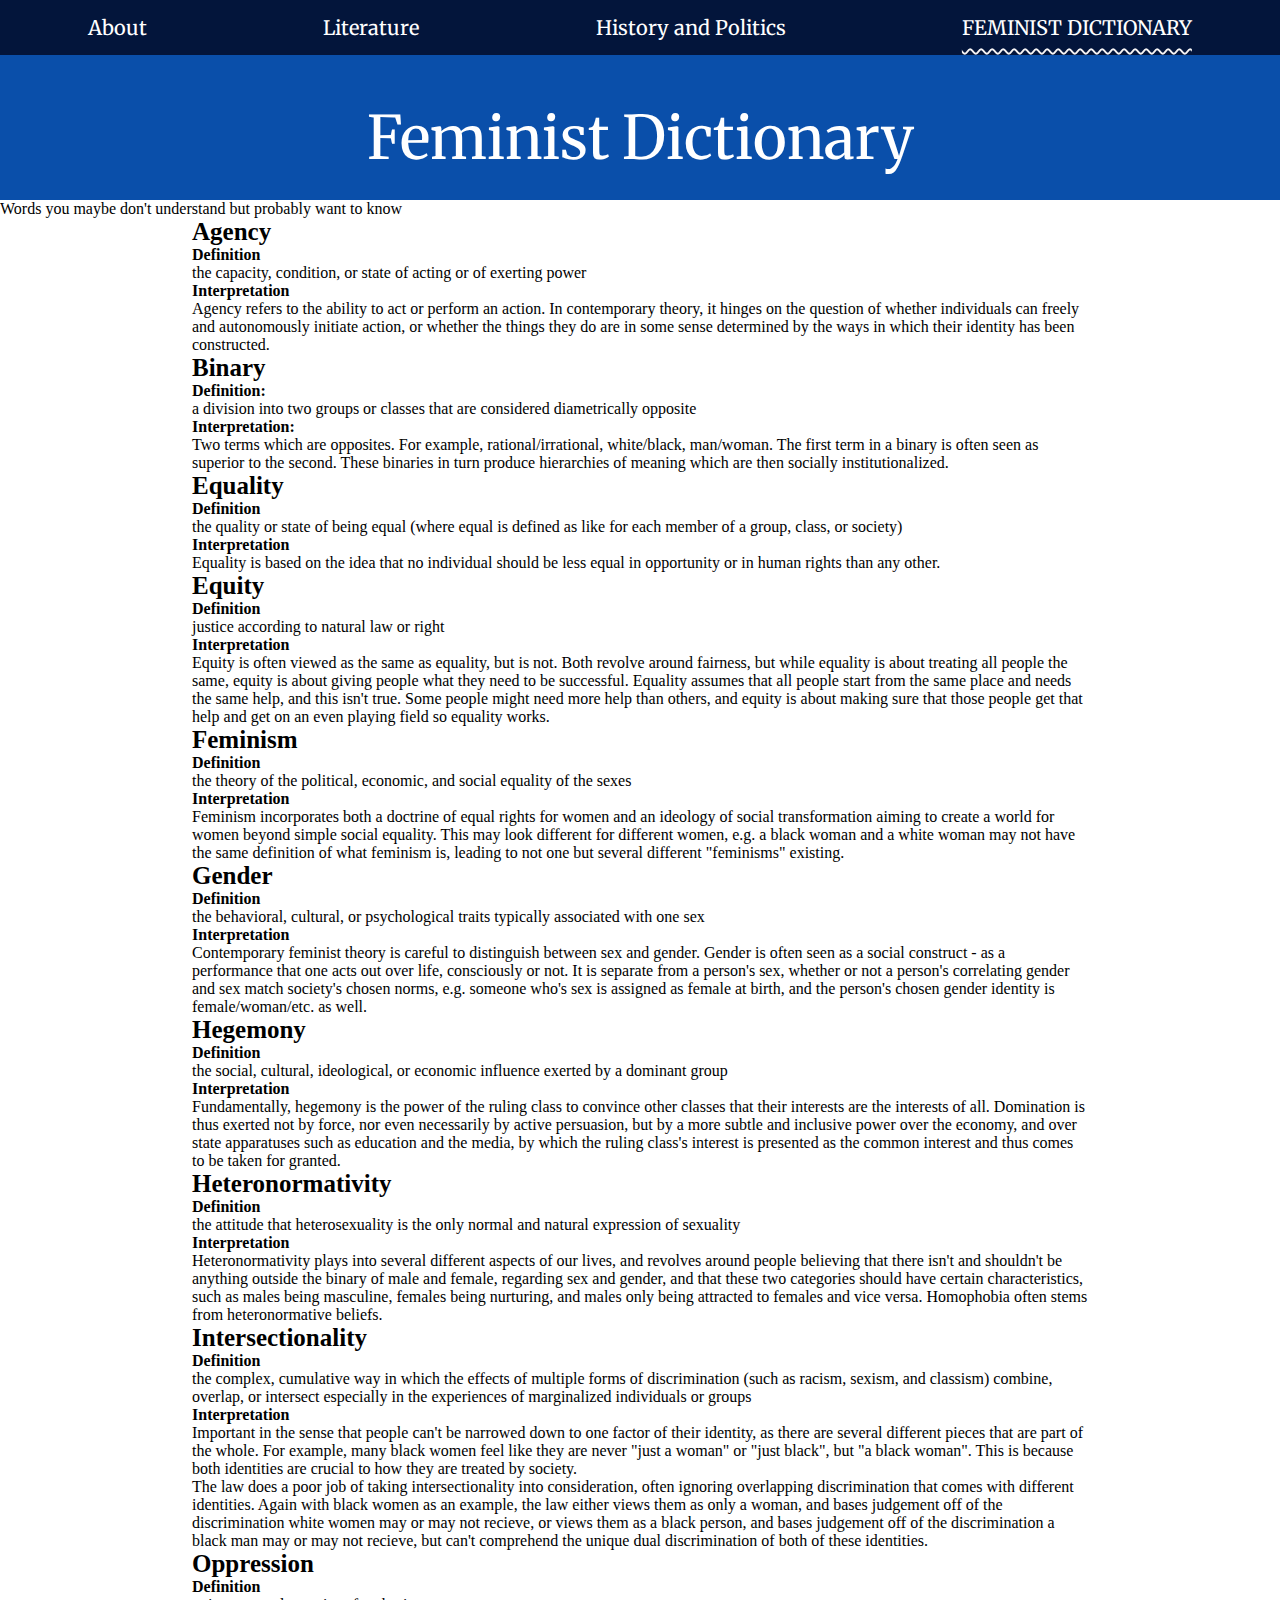
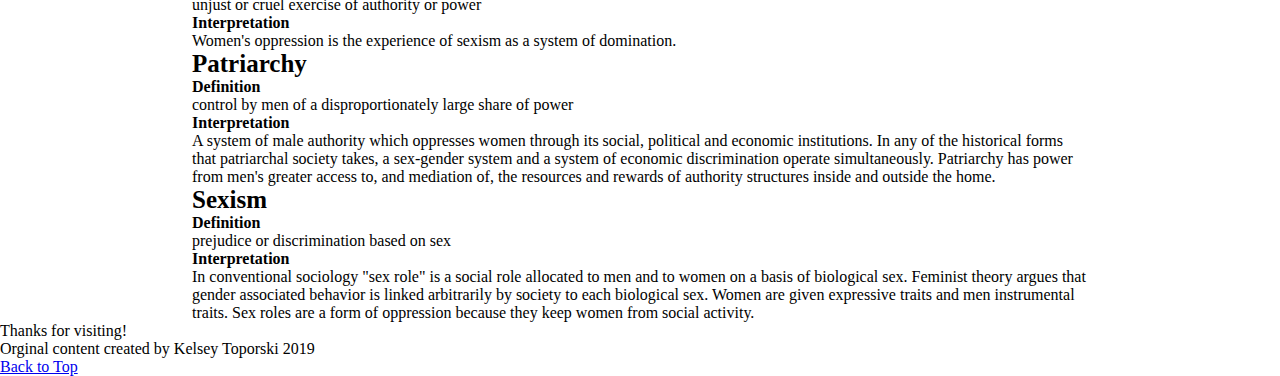
<file: femdict.html>
<!DOCTYPE html>
<html lang="en">
<head>
  <meta charset="UTF-8">

  <meta name="viewport" content="width=device-width, initial-scale=1.0">

  <!-- connects to the stylesheets -->
  <link rel="stylesheet" href="css/reset.css">
  <link rel="stylesheet" href="css/style_femdict.css">
  <link href='https://fonts.googleapis.com/css?family=Anton' rel='stylesheet'>
  <link rel="preconnect" href="https://fonts.googleapis.com">
  <link rel="preconnect" href="https://fonts.gstatic.com" crossorigin>
  <link href="https://fonts.googleapis.com/css2?family=Merriweather&display=swap" rel="stylesheet">


  <!-- connect to a Google font -->  
  <!-- connect to a Font Aweseom font -->
  <!-- connect to a favicon -->

  <title>Women's Web - Dictionary</title>
</head>

<body>
  <header>
    <nav>
        <ul>
          <li><a href="index.html">About</a></li>
          <li><a href="literature.html">Literature</a></li>
          <li><a href="history.html">History and Politics</a></li>
          <li><a class = "current" href="femdict.html">Feminist Dictionary</a></li>
        </ul>
    </nav>
      <!-- definitions from meriam webster -->
      <!-- interpretations from
            The Dictionary of Feminist Theory - Maggie Humm,
            Key Concepts In Post-Colonial Studies - Ashcroft, Bill, Gareth Griffiths, and Helen Tiffin,
            or myself -->
      <!-- interpretation of equity from https://everydayfeminism.com/2014/09/equality-is-not-enough/ -->

    <h1>Feminist Dictionary</h1>
    Words you maybe don't understand but probably want to know

  </header>

  <main>
  

      <!-- definitions from meriam webster -->
      <!-- interpretations from
            The Dictionary of Feminist Theory - Maggie Humm,
            Key Concepts In Post-Colonial Studies - Ashcroft, Bill, Gareth Griffiths, and Helen Tiffin,
            or myself -->
      <!-- interpretation of equity from https://everydayfeminism.com/2014/09/equality-is-not-enough/ -->
      <div>
      <dl>
        <dt>Agency</dt>
        <dd>Definition
          <p>
            the capacity, condition, or state of acting or of exerting power
          </p>
        <dd>Interpretation
          <p>
            Agency refers to the ability to act or perform an action. In contemporary theory, it hinges on the question of whether individuals can freely and autonomously initiate action, or whether the things they do are in some sense determined by the ways in which their identity has been constructed.
          </p>

        
        <dt>Binary</dt>
        <dd>Definition:
          <p>
            a division into two groups or classes that are considered diametrically opposite
          </p></dd>
        <dd>Interpretation:
          <p>
            Two terms which are opposites. For example, rational/irrational, white/black, man/woman. The first term in a binary is often seen as superior to the second. These binaries in turn produce hierarchies of meaning which are then socially institutionalized.
          </p></dd>
        
          
        <dt>Equality</dt>
        <dd>Definition
          <p>
            the quality or state of being equal (where equal is defined as like for each member of a group, class, or society)
          </p></dd>
        <dd>Interpretation
          <p>
            Equality is based on the idea that no individual should be less equal in opportunity or in human rights than any other.
          </p></dd>
        
          
        <dt>Equity</dt>
        <dd>Definition
          <p>
            justice according to natural law or right
          </p></dd>
        <dd>Interpretation
          <p>
            Equity is often viewed as the same as equality, but is not. Both revolve around fairness, but while equality is about treating all people the same, equity is about giving people what they need to be successful. Equality assumes that all people start from the same place and needs the same help, and this isn't true. Some people might need more help than others, and equity is about making sure that those people get that help and get on an even playing field so equality works.
          </p></dd>
        
          
        <dt>Feminism</dt>
        <dd>Definition
          <p>
            the theory of the political, economic, and social equality of the sexes
          </p></dd>
        <dd>Interpretation
          <p>
            Feminism incorporates both a doctrine of equal rights for women and an ideology of social transformation aiming to create a world for women beyond simple social equality. This may look different for different women, e.g. a black woman and a white woman may not have the same definition of what feminism is, leading to not one but several different "feminisms" existing.
          </p></dd>
       
          
        <dt>Gender</dt>
        <dd>Definition
          <p>
            the behavioral, cultural, or psychological traits typically associated with one sex
          </p></dd>
        <dd>Interpretation
          <p>
            Contemporary feminist theory is careful to distinguish between sex and gender. Gender is often seen as a social construct - as a performance that one acts out over life, consciously or not. It is separate from a person's sex, whether or not a person's correlating gender and sex match society's chosen norms, e.g. someone who's sex is assigned as female at birth, and the person's chosen gender identity is female/woman/etc. as well.
          </p></dd>
        
          
        <dt>Hegemony</dt>
        <dd>Definition
          <p>
            the social, cultural, ideological, or economic influence exerted by a dominant group
          </p></dd>
        <dd>Interpretation
          <p>
            Fundamentally, hegemony is the power of the ruling class to convince other classes that their interests are the interests of all.  Domination is thus exerted not by force, nor even necessarily by active persuasion, but by a more subtle and inclusive power over the economy, and over state apparatuses such as education and the media, by which the ruling class's interest is presented as the common interest and thus comes to be taken for granted.
          </p></dd>
       
          
        <dt>Heteronormativity</dt>
        <dd>Definition
          <p>
            the attitude that heterosexuality is the only normal and natural expression of sexuality
          </p></dd>
        <dd>Interpretation
          <p>
            Heteronormativity plays into several different aspects of our lives, and revolves around people believing that there isn't and shouldn't be anything outside the binary of male and female, regarding sex and gender, and that these two categories should have certain characteristics, such as males being masculine, females being nurturing, and males only being attracted to females and vice versa. Homophobia often stems from heteronormative beliefs.
          </p></dd>
        
          
        <dt>Intersectionality</dt>
        <dd>Definition
          <p>
            the complex, cumulative way in which the effects of multiple forms of discrimination (such as racism, sexism, and classism) combine, overlap, or intersect especially in the experiences of marginalized individuals or groups
          </p></dd>
        <dd>Interpretation
          <p>
            Important in the sense that people can't be narrowed down to one factor of their identity, as there are several different pieces that are part of the whole. For example, many black women feel like they are never "just a woman" or "just black", but "a black woman". This is because both identities are crucial to how they are treated by society.
          </p>
          <p>
            The law does a poor job of taking intersectionality into consideration, often ignoring overlapping discrimination that comes with different identities. Again with black women as an example, the law either views them as only a woman, and bases judgement off of the discrimination white women may or may not recieve, or views them as a black person, and bases judgement off of the discrimination a black man may or may not recieve, but can't comprehend the unique dual discrimination of both of these identities.
          </p></dd>
           
          
        <dt>Oppression</dt>
        <dd>Definition
          <p>
            unjust or cruel exercise of authority or power
          </p></dd>
        <dd>Interpretation
          <p>
            Women's oppression is the experience of sexism as a system of domination.
          </p></dd>
       
          
        <dt>Patriarchy</dt>
        <dd>Definition
          <p>
            control by men of a disproportionately large share of power
          </p></dd>
        <dd>Interpretation
          <p>
            A system of male authority which oppresses women through its social, political and economic institutions. In any of the historical forms that patriarchal society takes, a sex-gender system and a system of economic discrimination operate simultaneously. Patriarchy has power from men's greater access to, and mediation of, the resources and rewards of authority structures inside and outside the home.
          </p></dd>
             
          
        <dt>Sexism</dt>
        <dd>Definition
          <p>
            prejudice or discrimination based on sex
          </p></dd>
        <dd>Interpretation
          <p>
            In conventional sociology "sex role" is a social role allocated to men and to women on a basis of biological sex. Feminist theory argues that gender associated behavior is linked arbitrarily by society to each biological sex. Women are given expressive traits and men instrumental traits. Sex roles are a form of oppression because they keep women from social activity.
          </p></dd>
      </dl>
    </div>

    </main>

    <footer>
      <p class="thanks">
        Thanks for visiting! <i class="far fa-grin"></i>
      </p>
      <p>Orginal content created by Kelsey Toporski 2019</p>

      <a href="#top" class="tops">Back to Top</a>
    </footer>

</body>
</html>
</file>
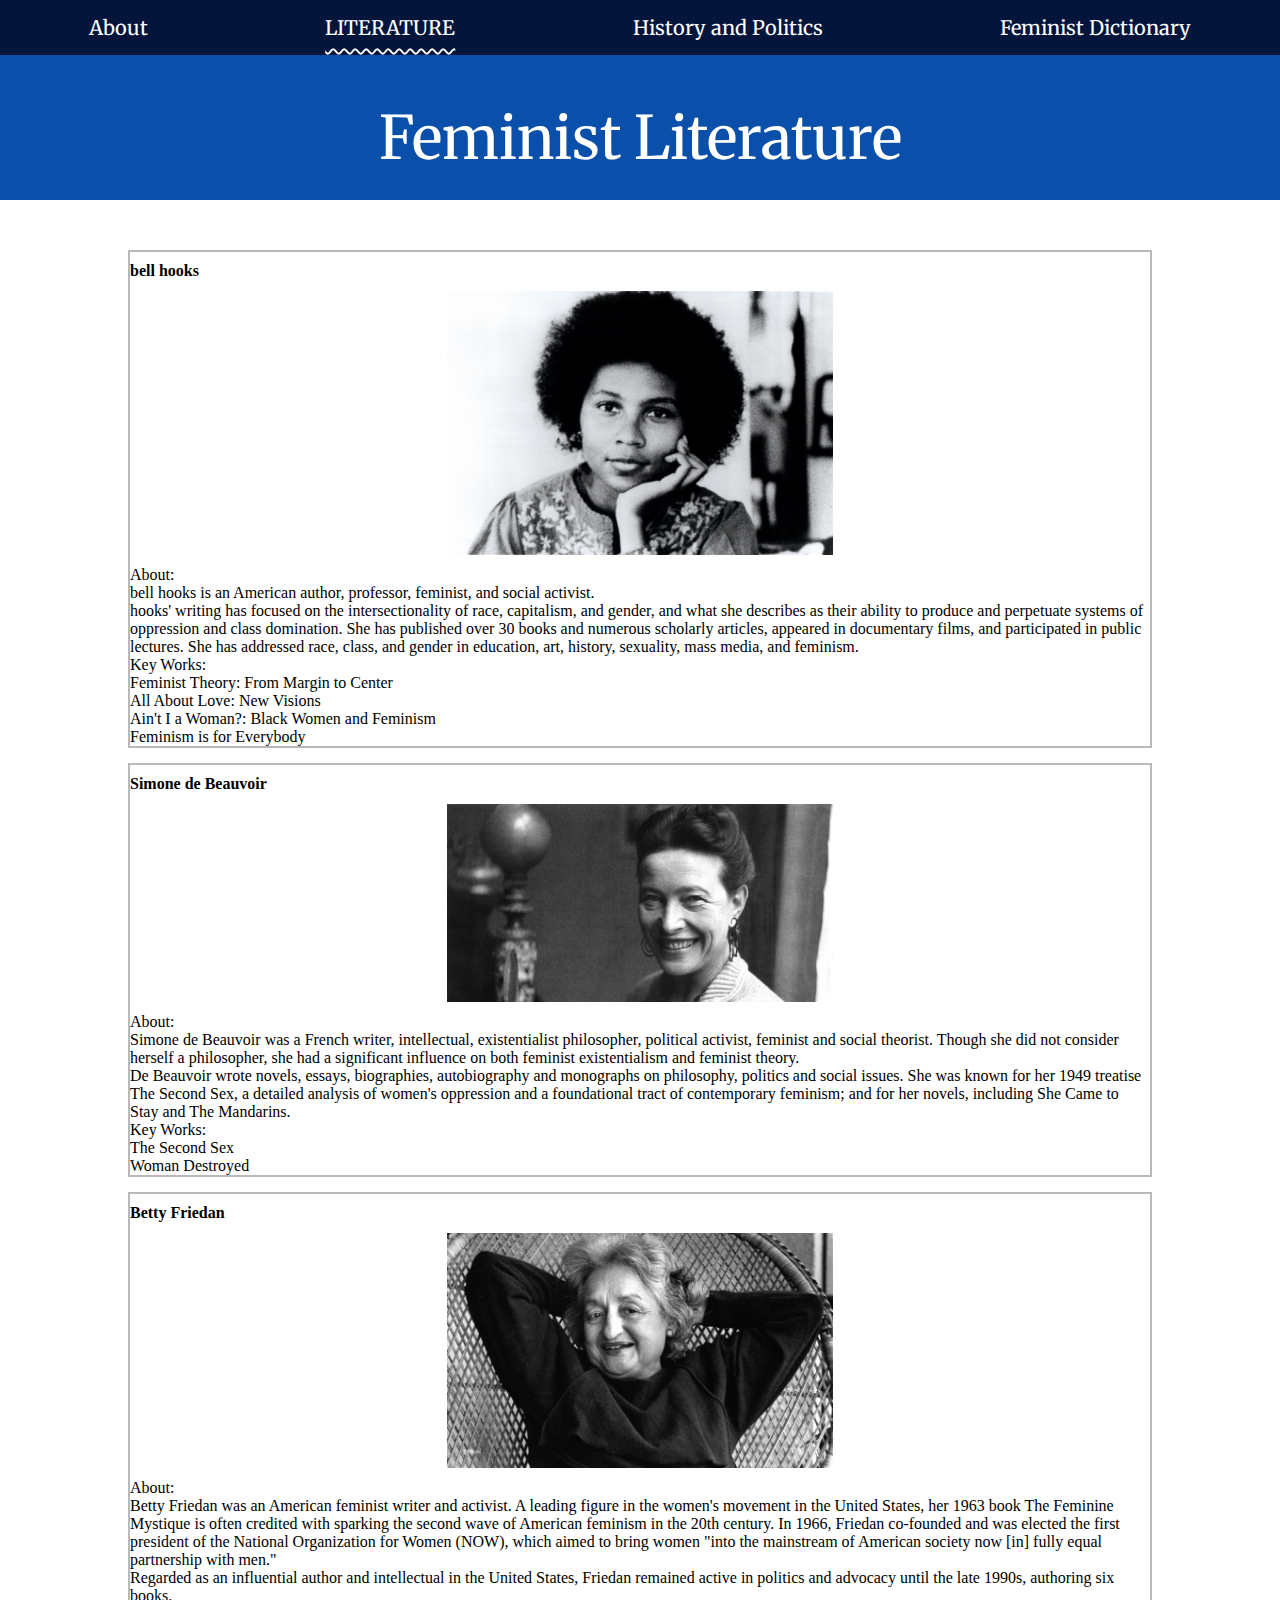
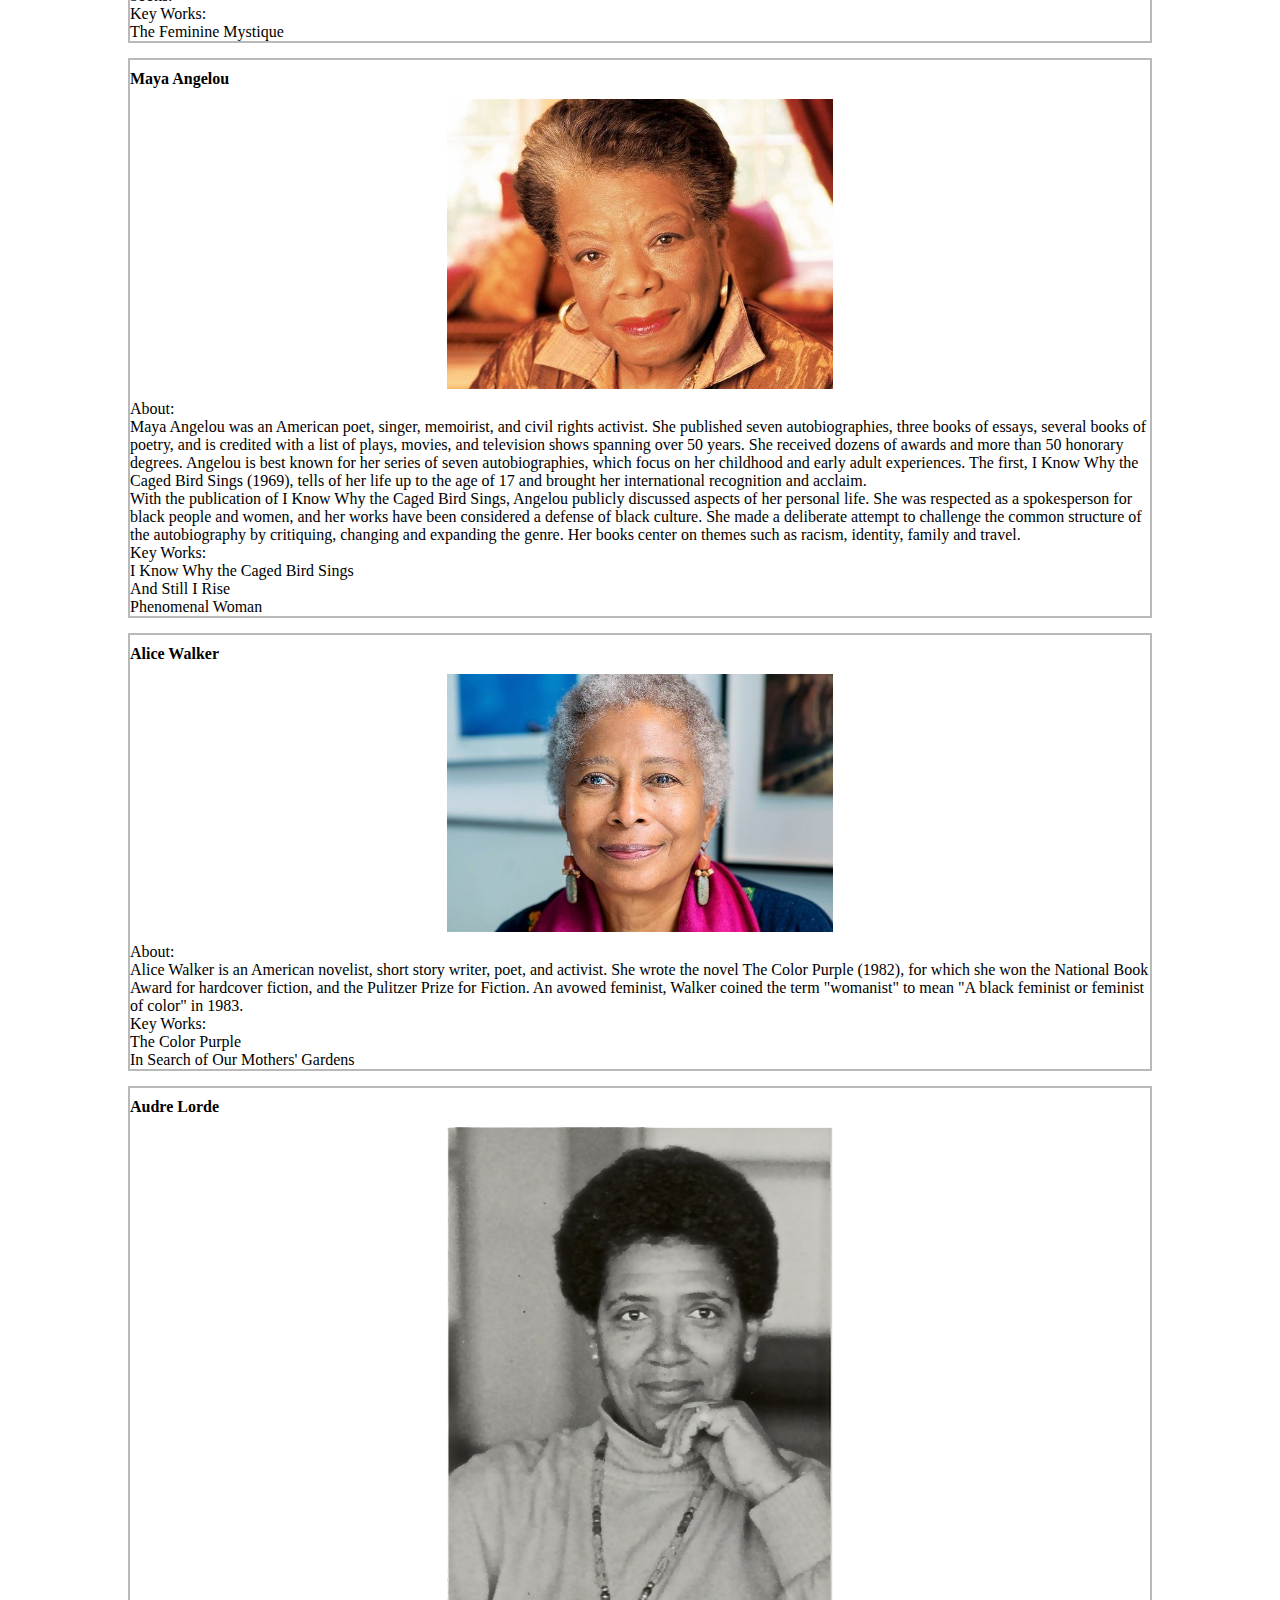
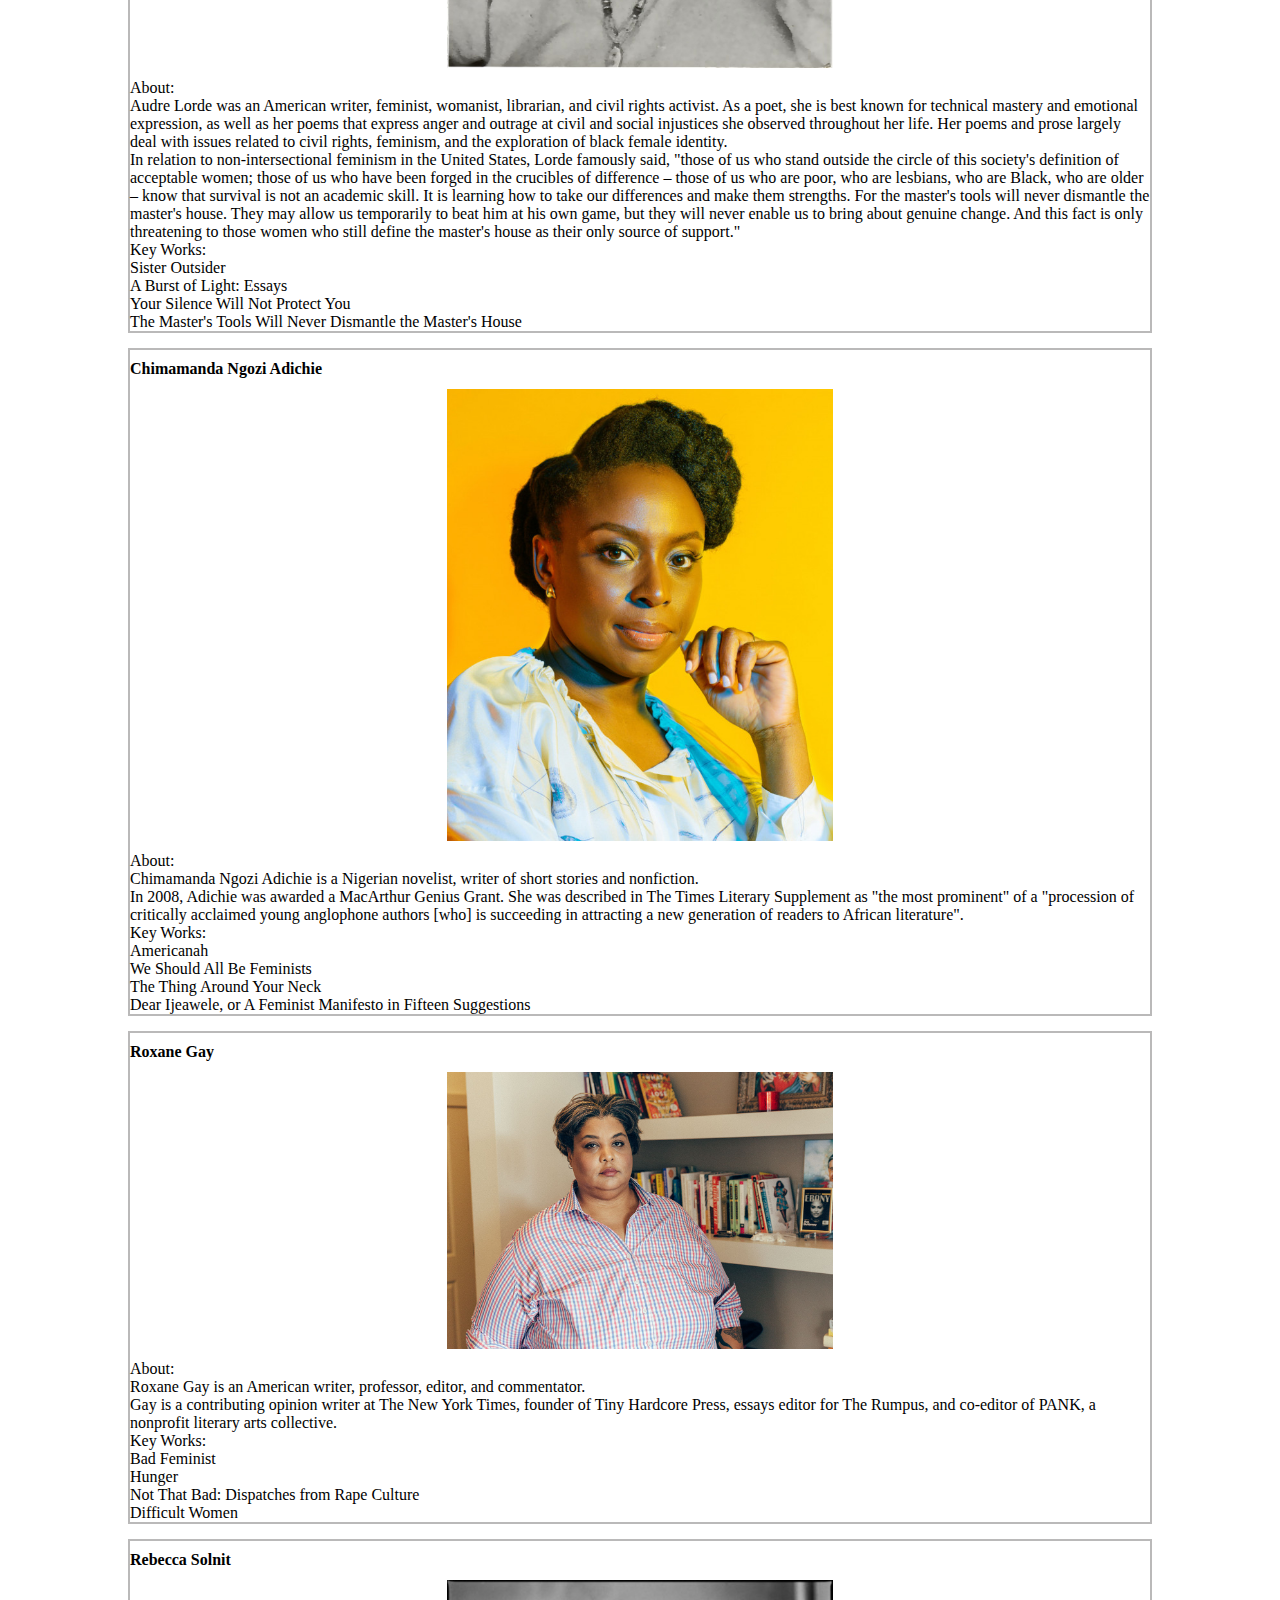
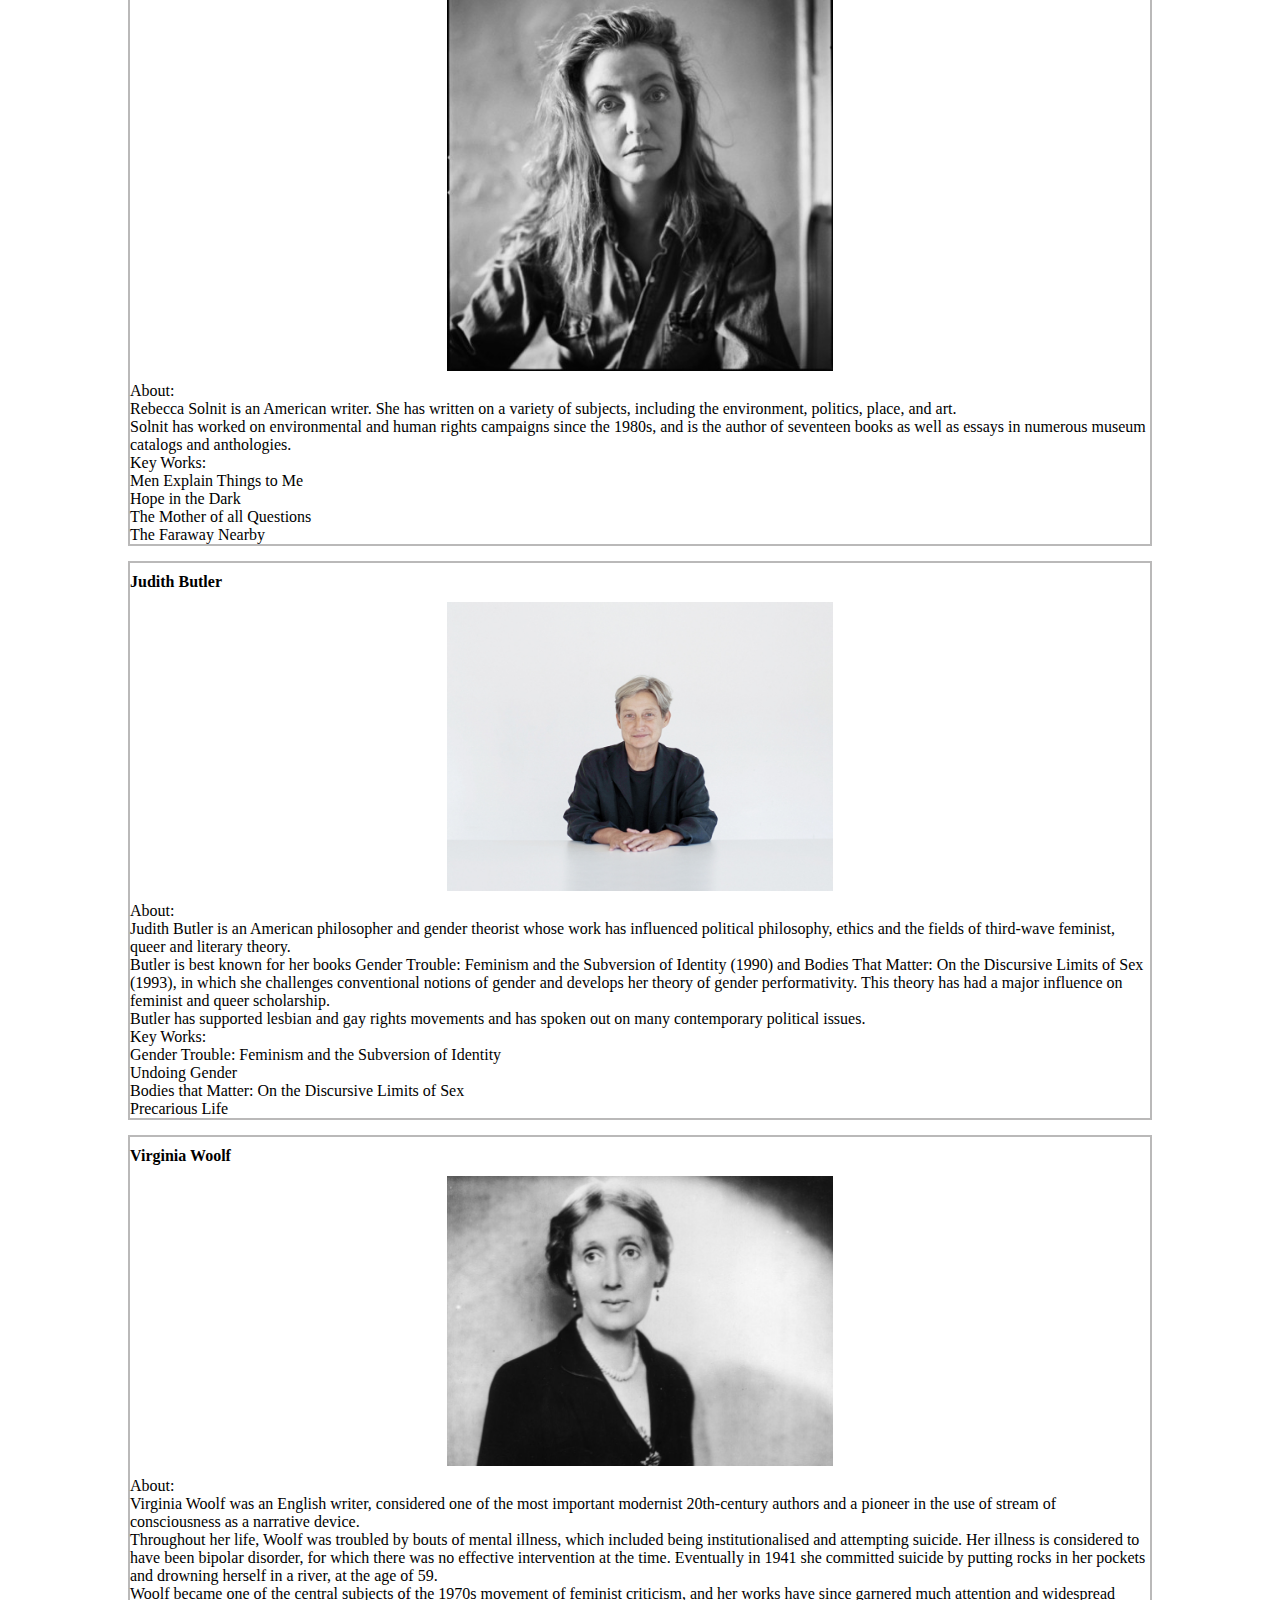
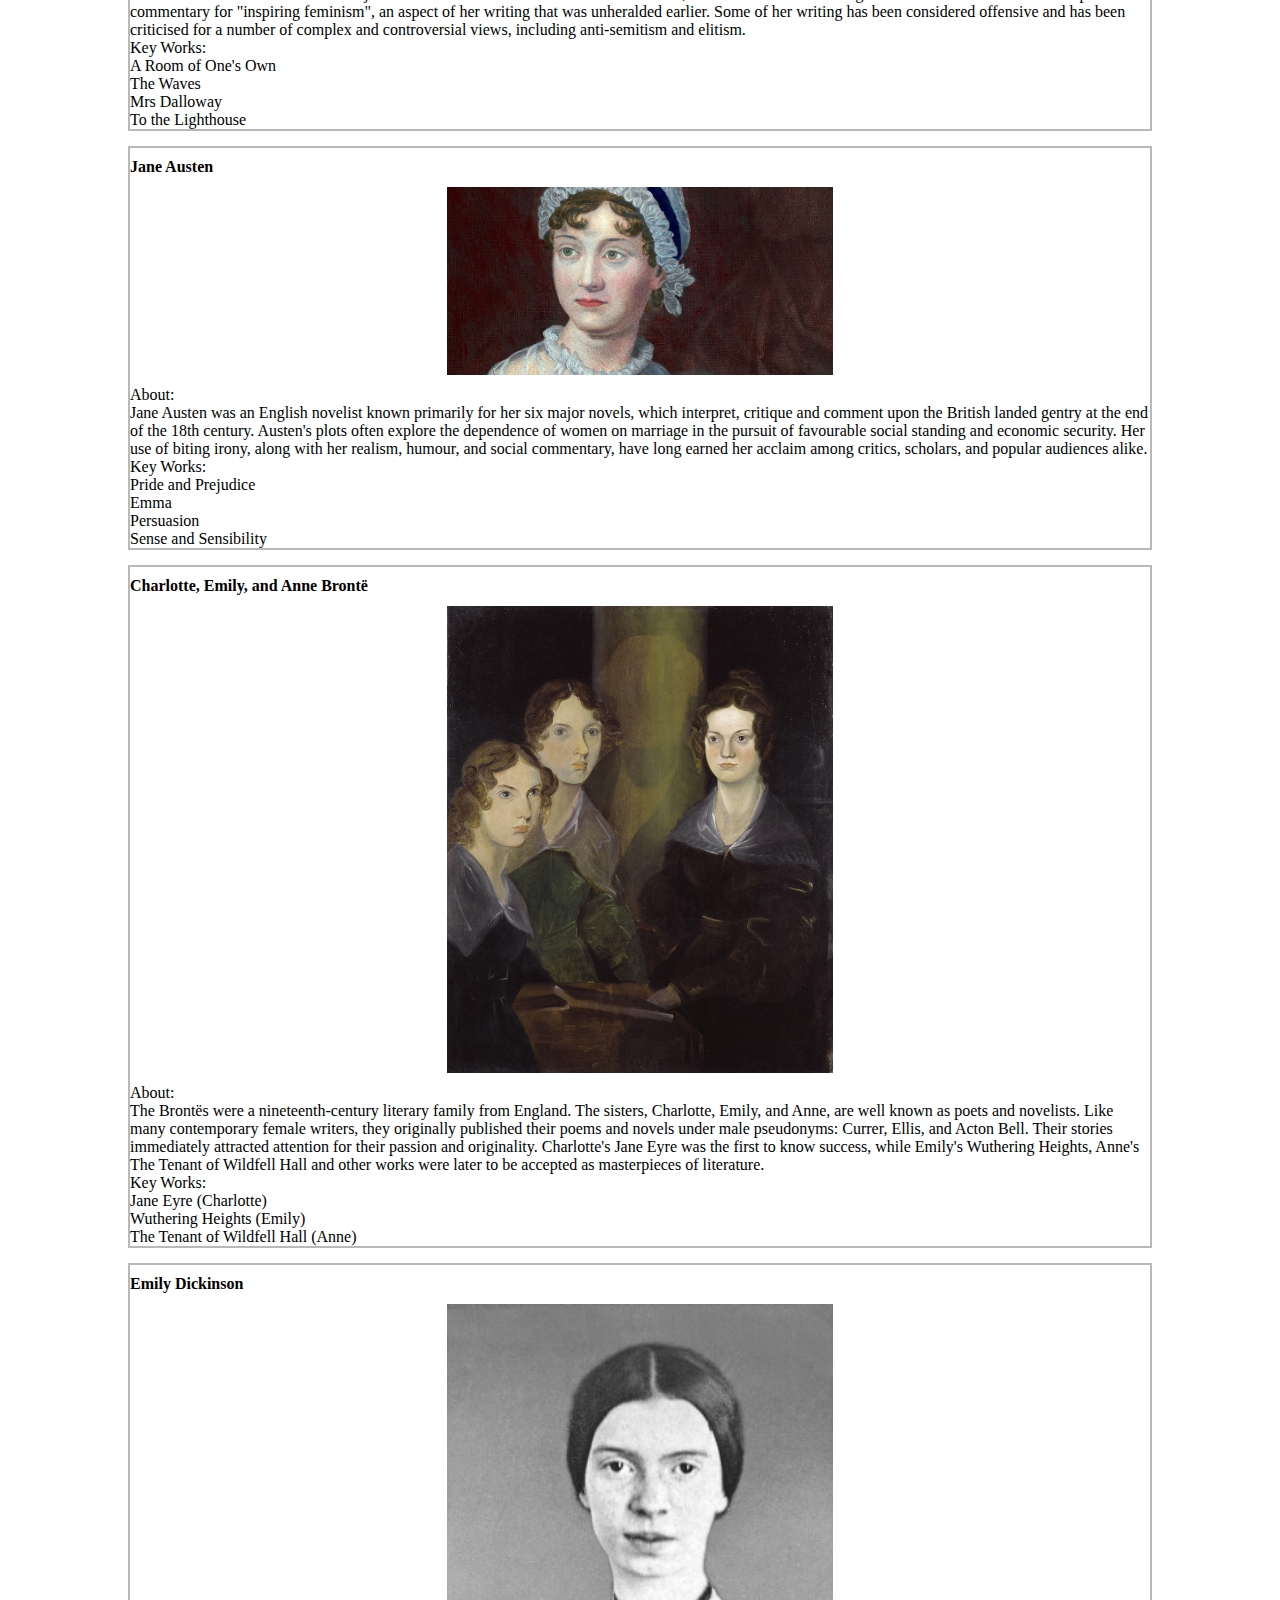
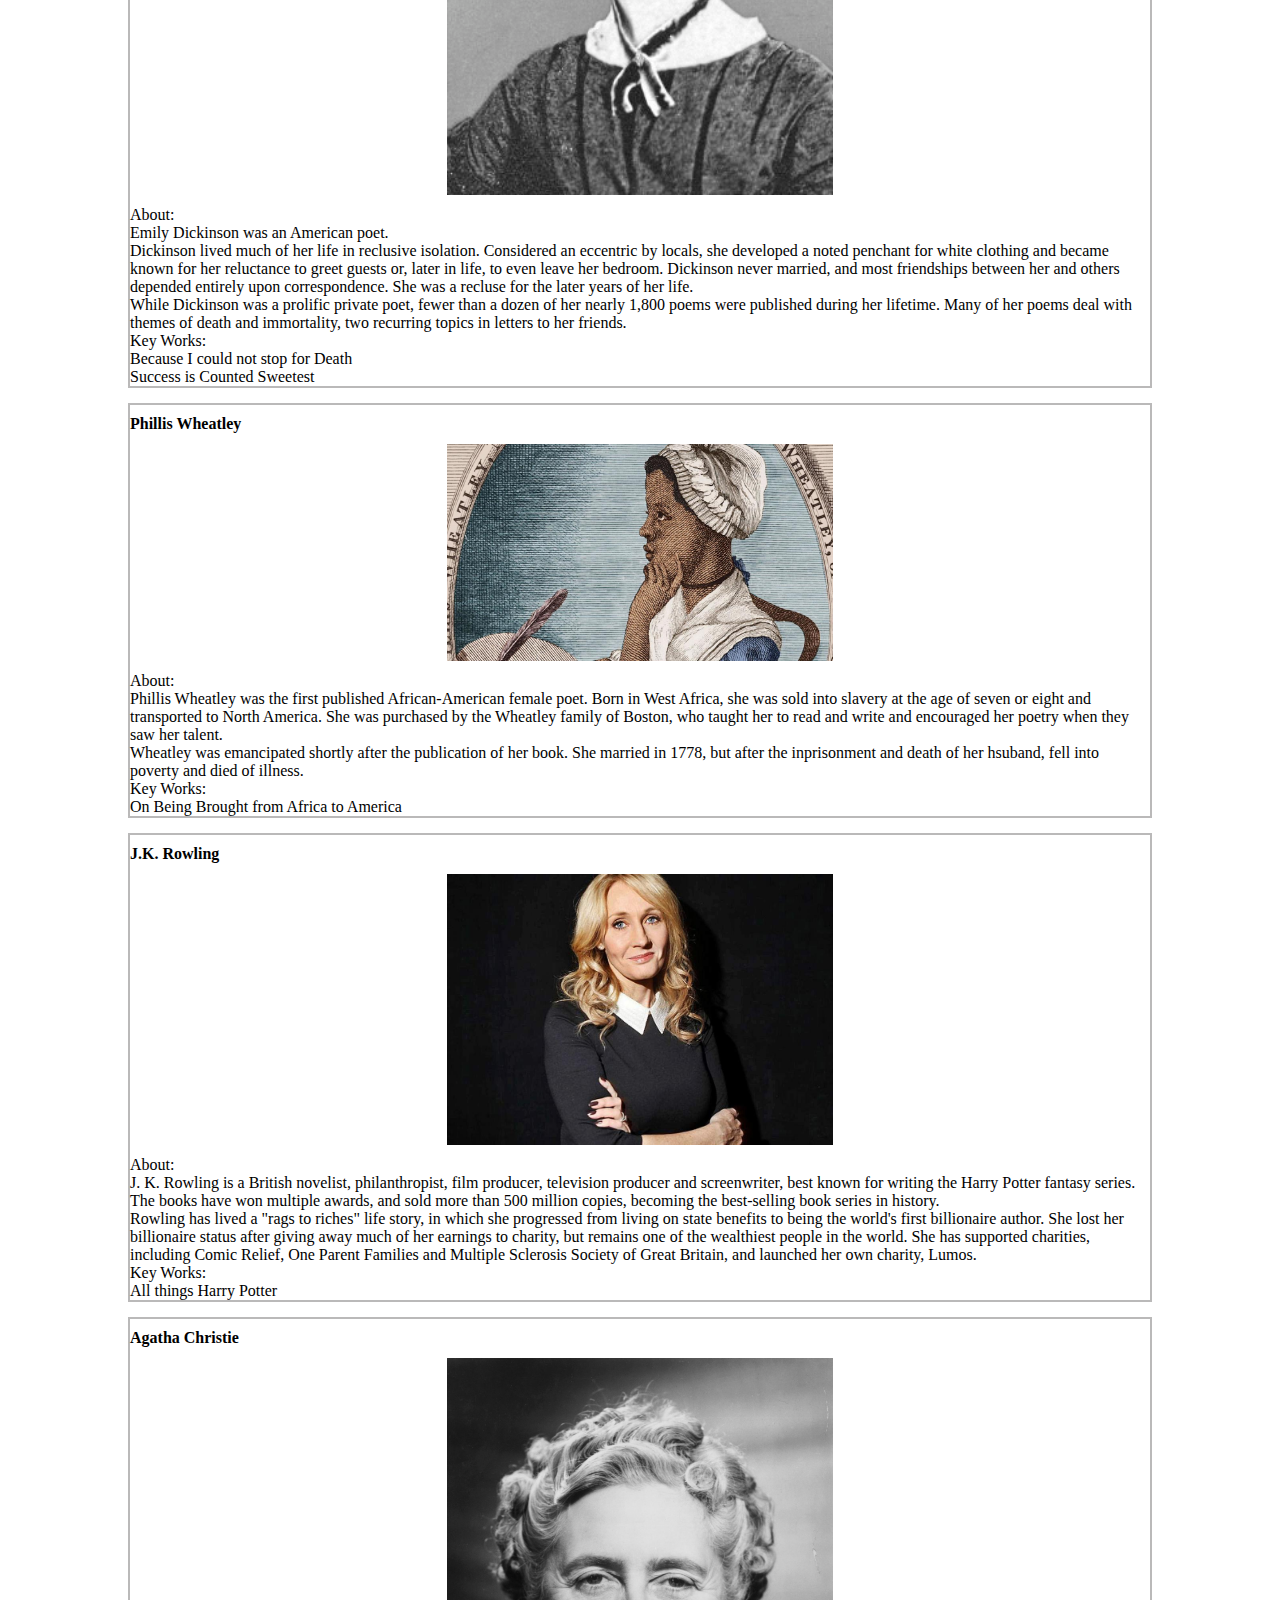
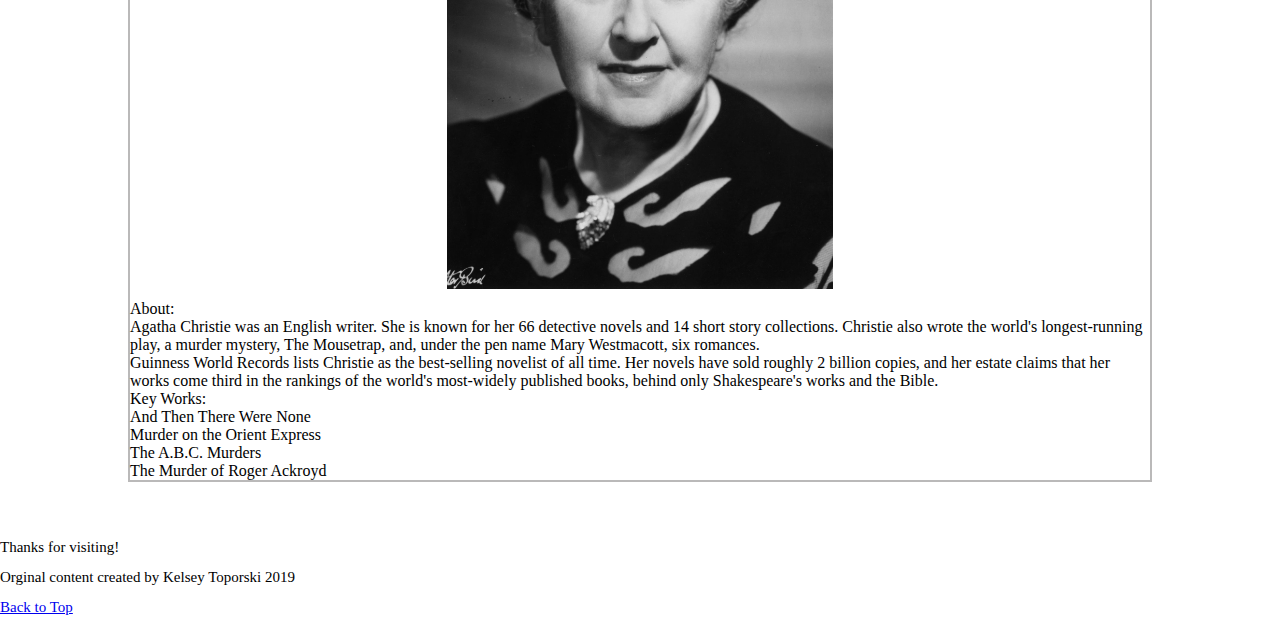
<file: literature.html>
<!DOCTYPE html>
<html lang="en">
<head>
  <meta charset="UTF-8">

  <meta name="viewport" content="width=device-width, initial-scale=1.0">

  <!-- connects to the stylesheets -->
  <link rel="stylesheet" href="css/reset.css">
  <link rel="stylesheet" href="css/style_literature.css">
  <link href='https://fonts.googleapis.com/css?family=Anton' rel='stylesheet'>
  <link rel="preconnect" href="https://fonts.googleapis.com">
  <link rel="preconnect" href="https://fonts.gstatic.com" crossorigin>
  <link href="https://fonts.googleapis.com/css2?family=Merriweather&display=swap" rel="stylesheet">


  <!-- connect to a Google font -->  
  <!-- connect to a Font Aweseom font -->
  <!-- connect to a favicon -->

  <title>Women's Web - Literature</title>
</head>

<body>
  <header>
    <nav>
        <ul>
          <li><a href="index.html">About</a></li>
          <li><a class = "current" href="literature.html">Literature</a></li>
          <li><a href="history.html">History and Politics</a></li>
          <li><a href="femdict.html">Feminist Dictionary</a></li>
        </ul>
    </nav>
      <!-- definitions from meriam webster -->
      <!-- interpretations from
            The Dictionary of Feminist Theory - Maggie Humm,
            Key Concepts In Post-Colonial Studies - Ashcroft, Bill, Gareth Griffiths, and Helen Tiffin,
            or myself -->
      <!-- interpretation of equity from https://everydayfeminism.com/2014/09/equality-is-not-enough/ -->

    <h1>Feminist Literature</h1>
  </header>

  <main>
      <div class="grid">
      <div>
      <h2>bell hooks</h2>
      <img src="images/bell_hooks.jpg"  width="200" alt="Image of bell hooks">
      About:
        <p>
          bell hooks is an American author, professor, feminist, and social activist.
        </p>
        <p>
          hooks' writing has focused on the intersectionality of race, capitalism, and gender, and what she describes as their ability to produce and perpetuate systems of oppression and class domination. She has published over 30 books and numerous scholarly articles, appeared in documentary films, and participated in public lectures. She has addressed race, class, and gender in education, art, history, sexuality, mass media, and feminism.
        </p>
      Key Works:
        <ul>
          <li>Feminist Theory: From Margin to Center</li>
          <li>All About Love: New Visions</li>
          <li>Ain't I a Woman?: Black Women and Feminism</li>
          <li>Feminism is for Everybody</li>
        </ul>
      </div>

      <div>
      <h2>Simone de Beauvoir</h2>
      <img src="images/simone_db.jpg"  width="200" alt="Image of Simone de Beauvoir">
      About:
        <p>
          Simone de Beauvoir was a French writer, intellectual, existentialist philosopher, political activist, feminist and social theorist. Though she did not consider herself a philosopher, she had a significant influence on both feminist existentialism and feminist theory.
        </p>
        <p>
          De Beauvoir wrote novels, essays, biographies, autobiography and monographs on philosophy, politics and social issues. She was known for her 1949 treatise The Second Sex, a detailed analysis of women's oppression and a foundational tract of contemporary feminism; and for her novels, including She Came to Stay and The Mandarins.
        </p>
      Key Works:
        <ul>
          <li>The Second Sex</li>
          <li>Woman Destroyed</li>
        </ul>
      </div>

      <div>
      <h2>Betty Friedan</h2>
      <img src="images/betty_friedan.jpg"  width="200" alt="Image of Betty Friedan">
      About:
        <p>
          Betty Friedan was an American feminist writer and activist. A leading figure in the women's movement in the United States, her 1963 book The Feminine Mystique is often credited with sparking the second wave of American feminism in the 20th century. In 1966, Friedan co-founded and was elected the first president of the National Organization for Women (NOW), which aimed to bring women "into the mainstream of American society now [in] fully equal partnership with men."
        </p>
        <p>
          Regarded as an influential author and intellectual in the United States, Friedan remained active in politics and advocacy until the late 1990s, authoring six books.
        </p>
      Key Works:
        <ul>
          <li>The Feminine Mystique</li>
        </ul>
      </div>

      <div>
      <h2>Maya Angelou</h2>
      <img src="images/maya_angelou.jpg"  width="200" alt="Image of Maya Angelou">
      About:
        <p>
          Maya Angelou was an American poet, singer, memoirist, and civil rights activist. She published seven autobiographies, three books of essays, several books of poetry, and is credited with a list of plays, movies, and television shows spanning over 50 years. She received dozens of awards and more than 50 honorary degrees. Angelou is best known for her series of seven autobiographies, which focus on her childhood and early adult experiences. The first, I Know Why the Caged Bird Sings (1969), tells of her life up to the age of 17 and brought her international recognition and acclaim.
        </p>
        <p>
          With the publication of I Know Why the Caged Bird Sings, Angelou publicly discussed aspects of her personal life. She was respected as a spokesperson for black people and women, and her works have been considered a defense of black culture. She made a deliberate attempt to challenge the common structure of the autobiography by critiquing, changing and expanding the genre. Her books center on themes such as racism, identity, family and travel.
        </p>
      Key Works:
        <ul>
          <li>I Know Why the Caged Bird Sings</li>
          <li>And Still I Rise</li>
          <li>Phenomenal Woman</li>
        </ul>
      </div>

      <!-- <script>
        alert("HI");
        console.log("hey good lookin");
      </script> -->

      <div>
      <h2>Alice Walker</h2>
      <img src="images/alice_walker.jpg"  width="200" alt="Image of Alice Walker">
      About:
        <p>
          Alice Walker is an American novelist, short story writer, poet, and activist. She wrote the novel The Color Purple (1982), for which she won the National Book Award for hardcover fiction, and the Pulitzer Prize for Fiction. An avowed feminist, Walker coined the term "womanist" to mean "A black feminist or feminist of color" in 1983.
        </p>
      Key Works:
        <ul>
          <li>The Color Purple</li>
          <li>In Search of Our Mothers' Gardens</li>
        </ul>
      </div>

      <div>
      <h2>Audre Lorde</h2>
      <img src="images/audre_lorde.jpg"  width="200" alt="Image of Audre Lorde">
      About:
        <p>
          Audre Lorde was an American writer, feminist, womanist, librarian, and civil rights activist. As a poet, she is best known for technical mastery and emotional expression, as well as her poems that express anger and outrage at civil and social injustices she observed throughout her life. Her poems and prose largely deal with issues related to civil rights, feminism, and the exploration of black female identity.
        </p>
        <p>
          In relation to non-intersectional feminism in the United States, Lorde famously said, "those of us who stand outside the circle of this society's definition of acceptable women; those of us who have been forged in the crucibles of difference – those of us who are poor, who are lesbians, who are Black, who are older – know that survival is not an academic skill. It is learning how to take our differences and make them strengths. For the master's tools will never dismantle the master's house. They may allow us temporarily to beat him at his own game, but they will never enable us to bring about genuine change. And this fact is only threatening to those women who still define the master's house as their only source of support."
        </p>
      Key Works:
        <ul>
          <li>Sister Outsider</li>
          <li>A Burst of Light: Essays</li>
          <li>Your Silence Will Not Protect You</li>
          <li>The Master's Tools Will Never Dismantle the Master's House</li>
        </ul>
      </div>

      <div>
      <h2>Chimamanda Ngozi Adichie</h2>
      <img src="images/chimamanda.jpg"  width="200" alt="Image of Chimamanda Ngozi Adichie">
      About:
        <p>
          Chimamanda Ngozi Adichie is a Nigerian novelist, writer of short stories and nonfiction.
        </p>
        <p>
          In 2008, Adichie was awarded a MacArthur Genius Grant. She was described in The Times Literary Supplement as "the most prominent" of a "procession of critically acclaimed young anglophone authors [who] is succeeding in attracting a new generation of readers to African literature".
        </p>
      Key Works:
        <ul>
          <li>Americanah</li>
          <li>We Should All Be Feminists</li>
          <li>The Thing Around Your Neck</li>
          <li>Dear Ijeawele, or A Feminist Manifesto in Fifteen Suggestions</li>
        </ul>
      </div>

      <div>
      <h2>Roxane Gay</h2>
      <img src="images/roxane_gay.jpg"  width="200" alt="Image of Roxane Gay">
      About:
        <p>
          Roxane Gay is an American writer, professor, editor, and commentator.
        </p>
        <p>
          Gay is a contributing opinion writer at The New York Times, founder of Tiny Hardcore Press, essays editor for The Rumpus, and co-editor of PANK, a nonprofit literary arts collective.
        </p>
      Key Works:
        <ul>
          <li>Bad Feminist</li>
          <li>Hunger</li>
          <li>Not That Bad: Dispatches from Rape Culture</li>
          <li>Difficult Women</li>
        </ul>
      </div>

      <div>
      <h2>Rebecca Solnit</h2>
      <img src="images/rebecca_solnit.jpg"  width="200" alt="Image of Rebecca Solnit">
      About:
        <p>
          Rebecca Solnit is an American writer. She has written on a variety of subjects, including the environment, politics, place, and art.
        </p>
        <p>
          Solnit has worked on environmental and human rights campaigns since the 1980s, and is the author of seventeen books as well as essays in numerous museum catalogs and anthologies.
        </p>
      Key Works:
        <ul>
          <li>Men Explain Things to Me</li>
          <li>Hope in the Dark</li>
          <li>The Mother of all Questions</li>
          <li>The Faraway Nearby</li>
        </ul>
      </div>

      <div>
      <h2>Judith Butler</h2>
      <img src="images/judith_butler.jpg"  width="200" alt="Image of Judith Butler">
      About:
        <p>
          Judith Butler is an American philosopher and gender theorist whose work has influenced political philosophy, ethics and the fields of third-wave feminist, queer and literary theory.
        </p>
        <p>
          Butler is best known for her books Gender Trouble: Feminism and the Subversion of Identity (1990) and Bodies That Matter: On the Discursive Limits of Sex (1993), in which she challenges conventional notions of gender and develops her theory of gender performativity. This theory has had a major influence on feminist and queer scholarship.
        </p>
        <p>
          Butler has supported lesbian and gay rights movements and has spoken out on many contemporary political issues.
        </p>
      Key Works:
        <ul>
          <li>Gender Trouble: Feminism and the Subversion of Identity</li>
          <li>Undoing Gender</li>
          <li>Bodies that Matter: On the Discursive Limits of Sex</li>
          <li>Precarious Life</li>
        </ul>
      </div>

      <div>
      <h2>Virginia Woolf</h2>
      <img src="images/virginia_woolf.jpg"  width="200" alt="Image of Virginia Woolf">
      About:
        <p>
          Virginia Woolf was an English writer, considered one of the most important modernist 20th-century authors and a pioneer in the use of stream of consciousness as a narrative device.
        </p>
        <p>
          Throughout her life, Woolf was troubled by bouts of mental illness, which included being institutionalised and attempting suicide. Her illness is considered to have been bipolar disorder, for which there was no effective intervention at the time. Eventually in 1941 she committed suicide by putting rocks in her pockets and drowning herself in a river, at the age of 59.
        </p>
        <p>
          Woolf became one of the central subjects of the 1970s movement of feminist criticism, and her works have since garnered much attention and widespread commentary for "inspiring feminism", an aspect of her writing that was unheralded earlier. Some of her writing has been considered offensive and has been criticised for a number of complex and controversial views, including anti-semitism and elitism.
        </p>
      Key Works:
        <ul>
          <li>A Room of One's Own</li>
          <li>The Waves</li>
          <li>Mrs Dalloway</li>
          <li>To the Lighthouse</li>
        </ul>
      </div>

      <div>
      <h2>Jane Austen</h2>
      <img src="images/jane_austen.jpg"  width="200" alt="Image of Jane Austen">
      About:
        <p>
          Jane Austen was an English novelist known primarily for her six major novels, which interpret, critique and comment upon the British landed gentry at the end of the 18th century. Austen's plots often explore the dependence of women on marriage in the pursuit of favourable social standing and economic security. Her use of biting irony, along with her realism, humour, and social commentary, have long earned her acclaim among critics, scholars, and popular audiences alike.
        </p>
      Key Works:
        <ul>
          <li>Pride and Prejudice</li>
          <li>Emma</li>
          <li>Persuasion</li>
          <li>Sense and Sensibility</li>
        </ul>
      </div>

      <div>
      <h2>Charlotte, Emily, and Anne Brontë</h2>
      <img src="images/bronte_sisters.jpg"  width="200" alt="Image of Charlotte, Emily, and Anne Brontë">
      About:
        <p>
          The Brontës were a nineteenth-century literary family from England. The sisters, Charlotte, Emily, and Anne, are well known as poets and novelists. Like many contemporary female writers, they originally published their poems and novels under male pseudonyms: Currer, Ellis, and Acton Bell. Their stories immediately attracted attention for their passion and originality. Charlotte's Jane Eyre was the first to know success, while Emily's Wuthering Heights, Anne's The Tenant of Wildfell Hall and other works were later to be accepted as masterpieces of literature.
        </p>
      Key Works:
        <ul>
          <li>Jane Eyre (Charlotte)</li>
          <li>Wuthering Heights (Emily)</li>
          <li>The Tenant of Wildfell Hall (Anne)</li>
        </ul>
      </div>

      <div>
      <h2>Emily Dickinson</h2>
      <img src="images/emily_d.jpg"  width="200" alt="Image of Emily Dickinson">
      About:
        <p>
          Emily Dickinson was an American poet.
        </p>
        <p>
          Dickinson lived much of her life in reclusive isolation. Considered an eccentric by locals, she developed a noted penchant for white clothing and became known for her reluctance to greet guests or, later in life, to even leave her bedroom. Dickinson never married, and most friendships between her and others depended entirely upon correspondence. She was a recluse for the later years of her life.
        </p>
        <p>
          While Dickinson was a prolific private poet, fewer than a dozen of her nearly 1,800 poems were published during her lifetime. Many of her poems deal with themes of death and immortality, two recurring topics in letters to her friends.
        </p>
      Key Works:
        <ul>
          <li>Because I could not stop for Death</li>
          <li>Success is Counted Sweetest</li>
        </ul>
      </div>

      <div>
      <h2>Phillis Wheatley</h2>
      <img src="images/phillis_w.jpg"  width="200" alt="Image of Phillis Wheatley">
      About:
        <p>
          Phillis Wheatley was the first published African-American female poet. Born in West Africa, she was sold into slavery at the age of seven or eight and transported to North America. She was purchased by the Wheatley family of Boston, who taught her to read and write and encouraged her poetry when they saw her talent.
        </p>
        <p>
          Wheatley was emancipated shortly after the publication of her book. She married in 1778, but after the inprisonment and death of her hsuband, fell into poverty and died of illness.
        </p>
      Key Works:
        <ul>
          <li>On Being Brought from Africa to America</li>
        </ul>
      </div>

      <div>
      <h2>J.K. Rowling</h2>
      <img src="images/jk_rowling.jpg"  width="200" alt="Image of J.K. Rowling">
      About:
        <p>
          J. K. Rowling is a British novelist, philanthropist, film producer, television producer and screenwriter, best known for writing the Harry Potter fantasy series. The books have won multiple awards, and sold more than 500 million copies, becoming the best-selling book series in history.
        </p>
        <p>
          Rowling has lived a "rags to riches" life story, in which she progressed from living on state benefits to being the world's first billionaire author. She lost her billionaire status after giving away much of her earnings to charity, but remains one of the wealthiest people in the world. She has supported charities, including Comic Relief, One Parent Families and Multiple Sclerosis Society of Great Britain, and launched her own charity, Lumos.
        </p>
      Key Works:
        <ul>
          <li>All things Harry Potter</li>
        </ul>
      </div>

      <div>
      <h2>Agatha Christie</h2>
      <img src="images/agatha.jpg"  width="200" alt="Image of Agatha Christie">
      About:
        <p>
          Agatha Christie was an English writer. She is known for her 66 detective novels and 14 short story collections. Christie also wrote the world's longest-running play, a murder mystery, The Mousetrap, and, under the pen name Mary Westmacott, six romances.
        </p>
        <p>
          Guinness World Records lists Christie as the best-selling novelist of all time. Her novels have sold roughly 2 billion copies, and her estate claims that her works come third in the rankings of the world's most-widely published books, behind only Shakespeare's works and the Bible.
        </p>
      Key Works:
        <ul>
          <li>And Then There Were None</li>
          <li>Murder on the Orient Express</li>
          <li>The A.B.C. Murders</li>
          <li>The Murder of Roger Ackroyd</li>
        </ul>
      </div>
      </div>
    </main>
    <footer>
      <p class="thanks">
        Thanks for visiting! <i class="far fa-grin"> </i>
      </p>
      <p>Orginal content created by Kelsey Toporski 2019</p>
      <a href="#top" class="tops">Back to Top</a>

    </footer>
  </body>
</html>
</file>
<file: css/style_femdict.css>
nav ul{
    display: flex;
    align-items: stretch; /* Default */
    justify-content: space-between;
    width: 100%;
    background-color: #03153b;
    position: fixed;
}

nav ul li{ /* center */
    /* Set display, margin, padding, font-size, background-color */
    display: inline-block;
    font-size: 20px;
    font-family: 'Merriweather';
    text-align: center;
    padding: 15px 20px;
    margin: auto;
}

nav a{
    /* Set text decoration*/
    text-decoration: none;
    color: #ffffff;
}

a:visited{
    /* Set color */
    color: rgb(139, 243, 243);
}

nav a.current{ /* wavy line down a bit */
    /* Set text decoration, transformation, and underline properties */
    text-decoration: underline wavy #f7f5f5;
    text-transform: uppercase;
    text-underline-position: under;
    text-underline-offset: 8px;
}

h1{
    /*Set font and font size*/
    font-family: 'Merriweather', 'Anton', "Times New Roman", Arial;
    font-size: 60px;
    text-align: center;
    color: #ffffff;
    background-color: #0a4faa;
    height: 200px;
    padding: 100px 50px;
 }

 main div{
    width: 70%;
    margin: auto;
 }
 
div dt{
   font-size: 25px;
   font-weight: bold;
}

div dd{
   font-weight: bold;
}
</file>
<file: css/style_literature.css>
nav ul{
    display: flex;
    align-items: stretch; /* Default */
    justify-content: space-between;
    width: 100%;
    background-color: #03153b;
    position: fixed;
}

nav ul li{ /* center */
    /* Set display, margin, padding, font-size, background-color */
    display: inline-block;
    font-size: 20px;
    font-family: 'Merriweather';
    text-align: center;
    padding: 15px 20px;
    margin: auto;
}

nav a{
    /* Set text decoration*/
    text-decoration: none;
    color: #ffffff;
}

a:visited{
    /* Set color */
    color: rgb(139, 243, 243);
}

nav a.current{ /* wavy line down a bit */
    /* Set text decoration, transformation, and underline properties */
    text-decoration: underline wavy #ffffff;
    text-transform: uppercase;
    text-underline-position: under;
    text-underline-offset: 8px;
}

h1{
    /*Set font and font size*/
    font-family: 'Merriweather', 'Anton', "Times New Roman", Arial;
    font-size: 60px;
    text-align: center;
    color: #ffffff;
    background-color: #0a4faa;
    height: 200px;
    padding: 100px 50px;
 }

 .grid{
    /*Set width, margin, border properties, background color, and grid properties */
    width: 80%;
    margin: 50px auto 50px auto;
    display: grid;
    grid-template-rows: repeat(1fr, 17);
    row-gap: 15px;
    justify-content: space-between;
    background-color: #ffffff;
}

.grid div{
    display: inline-grid;
    border: 2px solid #bab9b9;
    padding-top: 10px;
    background-color: #ffffff;
    vertical-align: text-bottom;
}
.grid img{
    width: 40%;
    margin: auto;
    display: block;
    padding: 10px 10px;
    border: 1px solid #ffffff;
}

.grid img:hover{
    opacity: 0.7;
}

.grid h2{
    font-weight: bold;
}

footer{
    line-height: 2;
    background-color: #ffffff;
    font-size: 15px;
}
</file>
